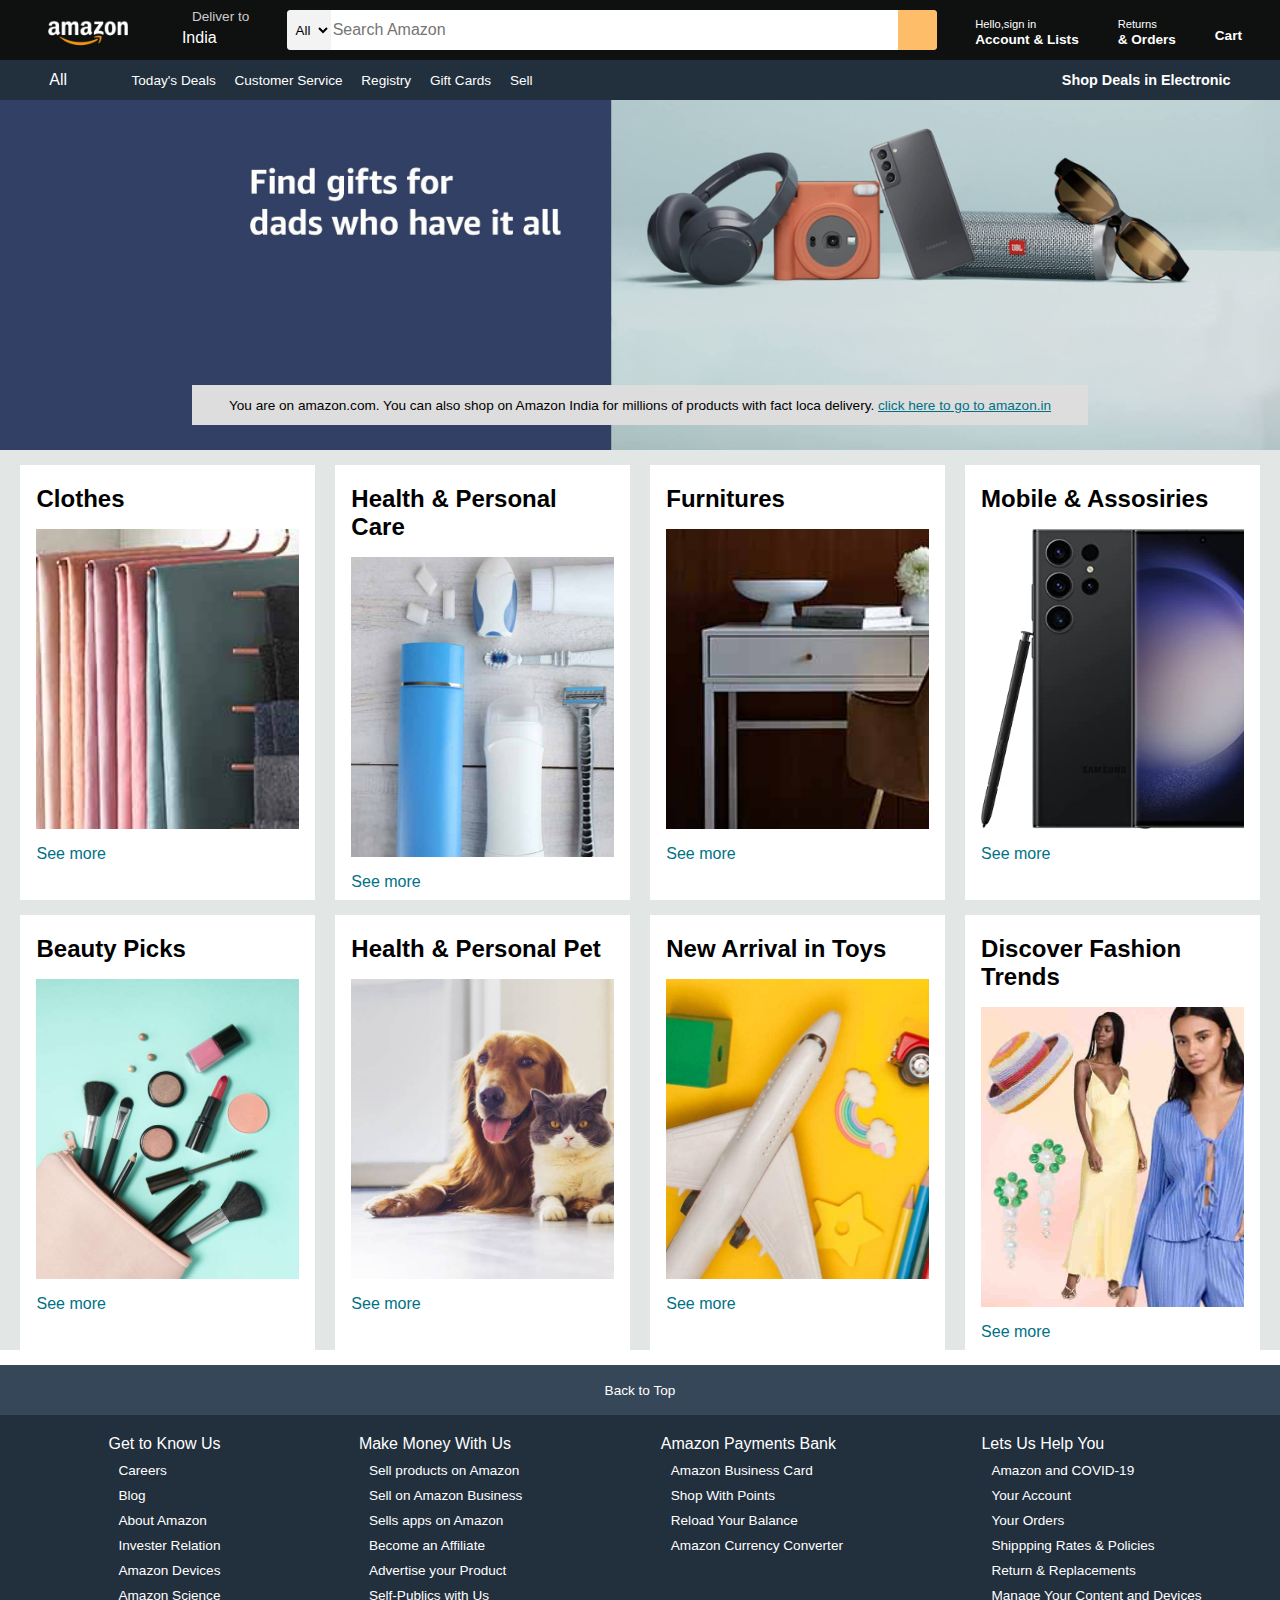
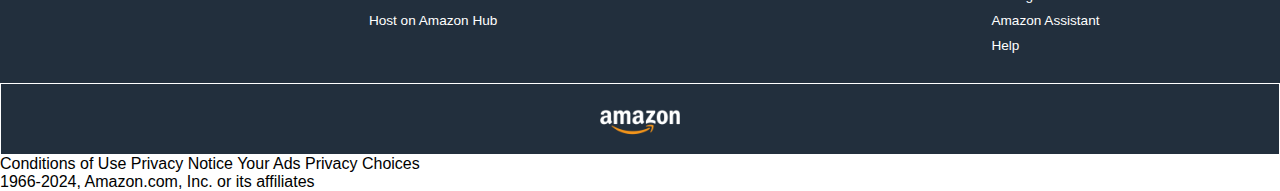
<file: AmazonClone/index.html>
<!DOCTYPE html>
<html lang="en">
<head>
    <meta charset="UTF-8">
    <meta name="viewport" content="width=device-width, initial-scale=1.0">
    <title>Amazon</title>
    <link rel="stylesheet" href="https://cdnjs.cloudflare.com/ajax/libs/font-awesome/6.6.0/css/all.min.css" integrity="sha512-Kc323vGBEqzTmouAECnVceyQqyqdsSiqLQISBL29aUW4U/M7pSPA/gEUZQqv1cwx4OnYxTxve5UMg5GT6L4JJg==" crossorigin="anonymous" referrerpolicy="no-referrer" />
    <link rel="stylesheet" href="style.css">
</head>
<body>
  <header>
    <div class="navbar">
      <div class="nav-logo border">
        <div class="logo">

        </div>
      </div>  
      <div class="nav-add border ">
        <p class="add-first">Deliver to</p>
        <div class="add-icon">
          <i class="fa-solid fa-location-dot"></i>
          <p class="add-sec">India</p>
        </div>
      </div>

      <div class="nav-search">
        <select class="search-select">
          <option>All</option>
        </select>
        <input placeholder="Search Amazon" class="search-input"  >
        <div class="search-icon">
          <i class="fa-solid fa-magnifying-glass"></i>
        </div>
      </div>

      <div class="nav-signin border">
        <p><span>Hello,sign in</span></p>
        <p class="sign-sec">Account & Lists</p>
      </div>

      <div class="nav-order border">
        <p><span>Returns</span></p>
        <p class="sign-sec">& Orders</p>
      </div>
      
      <div class="nav-cart border">
        <i class="fa-solid fa-cart-arrow-down"></i>
        Cart
      </div>
    </div>

    <div class="pannel">
      <div class="pannel-all">
        <i class="fa-solid fa-bars"></i>
        All
      </div>
      <div class="pannel-opp">
        <p>Today's Deals</p>
        <p>Customer Service</p>
        <p>Registry</p>
        <p>Gift Cards</p>
        <p>Sell</p>
      </div>

      <div class="pannel-deals">
        Shop Deals in Electronic
      </div>
    </div>
  </header>

  <div class="hero-section">
    <div class="hero-msg">
      <p>You are on amazon.com. You can also shop on Amazon India for millions of products with fact loca delivery.  <a href="#">click here to go to amazon.in</a></p>
    </div>
  </div>

  <div class="shop-section">
    <div class="box1 box">
      <div class="box-content">
        <h2>Clothes</h2>
        <div class="box-img" style="background-image: url('box1_image.jpg');"></div>
        <p>See more</p>
      </div>

    </div>

    <div class="box2 box">
      <div class="box-content">
        <h2>Health & Personal Care</h2>
        <div class="box-img" style="background-image: url('box2_image.jpg');"></div>
        <p>See more</p>
      </div>

    </div>

    <div class="box3 box">
      <div class="box-content">
        <h2>Furnitures</h2>
        <div class="box-img" style="background-image: url('box3_image.jpg');"></div>
        <p>See more</p>
      </div>

    </div>

    <div class="box4 box">
      <div class="box-content">
        <h2>Mobile & Assosiries</h2>
        <div class="box-img" style="background-image: url('box4_image.jpg');"></div>
        <p>See more</p>
      </div>

    </div>
    <div class="box1 box">
      <div class="box-content">
        <h2>Beauty Picks</h2>
        <div class="box-img" style="background-image: url('box5_image.jpg');"></div>
        <p>See more</p>
      </div>

    </div>

    <div class="box2 box">
      <div class="box-content">
        <h2>Health & Personal Pet</h2>
        <div class="box-img" style="background-image: url('box6_image.jpg');"></div>
        <p>See more</p>
      </div>

    </div>

    <div class="box3 box">
      <div class="box-content">
        <h2>New Arrival in Toys</h2>
        <div class="box-img" style="background-image: url('box7_image.jpg');"></div>
        <p>See more</p>
      </div>

    </div>

    <div class="box4 box">
      <div class="box-content">
        <h2>Discover Fashion Trends</h2>
        <div class="box-img" style="background-image: url('box8_image.jpg');"></div>
        <p>See more</p>
      </div>

    </div>
  </div>

  <footer>
    <div class="foot-pannel1">
      Back to Top
    </div>
    <div class="foot-pannel2">
      <ul>
        <p>Get to Know Us</p>
        <a >Careers</a>
        <a >Blog</a>
        <a >About Amazon</a>
        <a >Invester Relation</a>
        <a >Amazon Devices</a>
        <a >Amazon Science</a>
      </ul>
      <ul>
        <p>Make Money With Us</p>
        <a >Sell products on Amazon</a>
        <a >Sell on Amazon Business</a>
        <a >Sells apps on Amazon </a>
        <a >Become an Affiliate </a>
        <a >Advertise your Product</a>
        <a >Self-Publics with Us</a>
        <a>Host on Amazon Hub</a>
        
      </ul>
      <ul>
        <p>Amazon Payments Bank</p>
        <a > Amazon Business Card</a>
        <a >Shop With Points</a>
        <a > Reload Your Balance</a>
        <a > Amazon Currency Converter</a>
        
      </ul>
      <ul>
        <p>Lets Us Help You</p>
        <a >Amazon and COVID-19</a>
        <a >Your Account</a>
        <a >Your Orders</a>
        <a >Shippping Rates & Policies</a>
        <a >Return & Replacements</a>
        <a >Manage Your Content and Devices</a>
        <a>Amazon Assistant</a>
        <a>Help</a>
      </ul>
      
    </div>

    <div class="foot-pannel3">
      <div class="logo">
        
      </div>
    
    </div>
    <div class="foot-pannel4">
      <div class="pages">
        <a>Conditions of Use</a>
        <a>Privacy Notice</a>
        <a>Your Ads Privacy Choices</a>
      </div>
      <div class="copyright">
        1966-2024, Amazon.com, Inc. or its affiliates
      </div>
    </div>
  </footer>

   
</body>
</html>
</file>
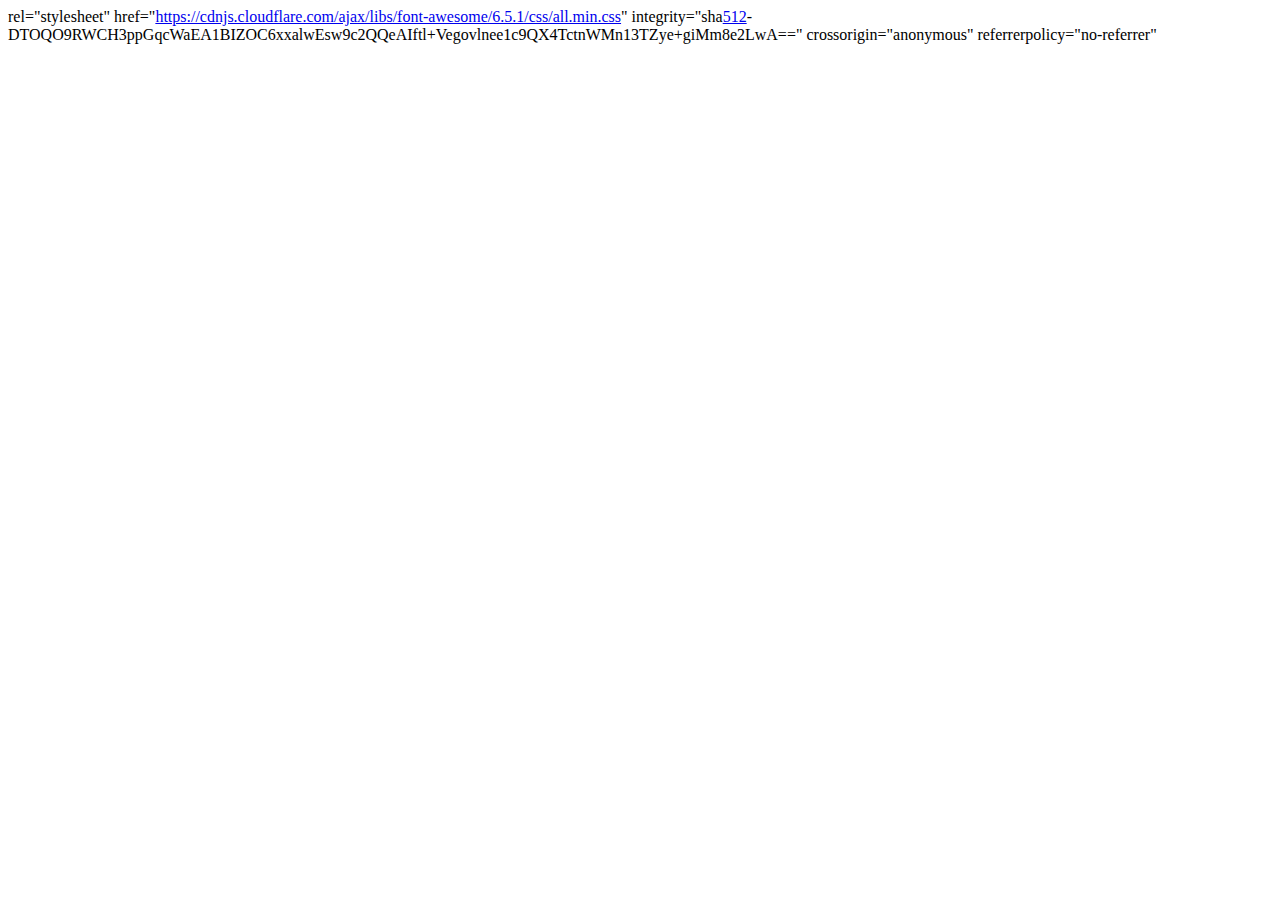
<file: AmazonClone/bluetooth_content_share.html>
<html><head><meta http-equiv="Content-Type" content="text/html; charset=UTF-8"/></head><body>rel="stylesheet" href="<a href="https://cdnjs.cloudflare.com/ajax/libs/font-awesome/6.5.1/css/all.min.css"
    >https://cdnjs.cloudflare.com/ajax/libs/font-awesome/6.5.1/css/all.min.css</a>" integrity="sha<a href="tel:512">512</a>-DTOQO9RWCH3ppGqcWaEA1BIZOC6xxalwEsw9c2QQeAIftl+Vegovlnee1c9QX4TctnWMn13TZye+giMm8e2LwA==" crossorigin="anonymous" referrerpolicy="no-referrer" </body></html>
</file>
<file: AmazonClone/style.css>
*{
    margin: 0;
    font-family: Arial;
    border: border-box;
    
}

/*Navbar*/
.navbar{
    
    height: 60px;
    background-color: #0f1111;
    color: white;
    display: flex;
    align-items: center;
    justify-content: space-evenly;
    
    
}

.nav-logo{
    width: 100px;
    height: 50px;

}

.logo{
    background-image: url("amazon_logo.png");
    background-size: cover;
    width: 100px;
    height: 50px;
}
.border{
    border: 1.5px solid transparent;
}
.border:hover{
    border: 1.5px solid white;
}

/*For Box 2*/
.add-first{
    color: #cccccc;
    font-size: 0.85rem;
    margin-left:15px ;

}
.add-sec{
    font-size: 1rem;
    margin: 5px;

}
.add-icon{
    display: flex;
}

.add-icon i{
    margin-top: px;
}
/* For box3 */

.nav-search{
    display: flex;
    justify-content: space-evenly;
    background-color: pink;
    width: 650px;
    height: 40px;
    border-radius: 4px;
}

.nav-search:hover{
    border: 2px solid orange;
    
}

.search-select{
    border-top-left-radius: 4px;
    border-bottom-left-radius: 4px;
    background-color: #f3f3f3;
    width: 50px;
    text-align: center;
    border: none;
}
.search-input{
    width:100%;
    font-size: 1rem;
    border: none;
}
.search-icon{
    width: 45px;
    display: flex;
    justify-content: center;
    align-items: center;
    font-size: 1.5rem;
    background-color:#febd68;
    border-top-right-radius: 4px;
    border-bottom-right-radius: 4px;
    color: #0f1111;
}

/* for box 4*/
span{
    font-size: 0.7rem;
    
}
.sign-sec{
    font-size: 0.85rem;
    font-weight: 700;
}

/** box 5*/
.nav-cart i {
    font-size: 30px;

}
.nav-cart{
    font-size: 0.85rem;
    font-weight: 700;
}

/* pannel*/
.pannel{
    height: 40px;
    background-color: #222f3d;
    color: white;
    display: flex;
    align-items: center;
    justify-content: space-evenly;
}

.pannel-opp{
    width: 70%;
    font-size: 0.85rem;
}
.pannel-opp p {
    display: inline;
    margin-left: 15px;
    
}
.pannel-deals{
    font-size: 0.9rem;
    font-weight: 700;
}

/* hero section */
.hero-section{
    background-image: url("hero_image.jpg");
    background-size: cover;
    height: 350px;
    display: flex;
    justify-content: center;
    align-items: flex-end;
}
.hero-msg{
    background-color: #dddddd;
    color: black;
    height: 40px;
    display: flex;
    align-items: center;
    justify-content: center;
    font-size: 0.85rem;
    width: 70%;
    margin-bottom: 25px;
}
.hero-msg a{
    color: #007185;
}

/* shop section*/

.shop-section{
    display: flex;
    flex-wrap: wrap;
    justify-content: space-evenly;
    background-color: #e2e7e6;;
}
.box{
    border:none;
    width: 23%;
    height: 400px;
    background-color: #fff;
    padding: 20px 0px 15px;
    margin-top: 15px;
}

/* box */

.box-content{
    margin-left: 1rem;
    margin-right: 1rem;

}

.box-img{
    height: 300px;
    background-size: cover;
    margin-top: 1rem;
    margin-bottom: 1rem;
}
.box-content p{
    color: #007185;
}

/* Footer */
footer{
    margin-top: 15px;
}
.foot-pannel1{
    background-color: #37475a;
    color: white;
    height: 50px;
    display: flex;
    align-items: center;
    justify-content: center;
    font-size: 0.85rem;
}

.foot-pannel2{
    background-color: #222f3d;
    color: white;
    display: flex;
    justify-content: space-evenly
}
ul{
    margin: 20px;
}
ul a{
    display: block;
    font-size: 0.85rem;
    margin: 10px;
    columns: #dddddd;
}

.foot-pannel3{
    background-color: #222f3d;
    color: white;
    border: 0.5px solid white;
    height: 70px;
    display: flex;
    justify-content: center;
    align-items: center;
    
}
.logo{
    background-image: url("amazon_logo.png");
    background-size: cover;
    width: 100px;
    height: 50px;
}
</file>
